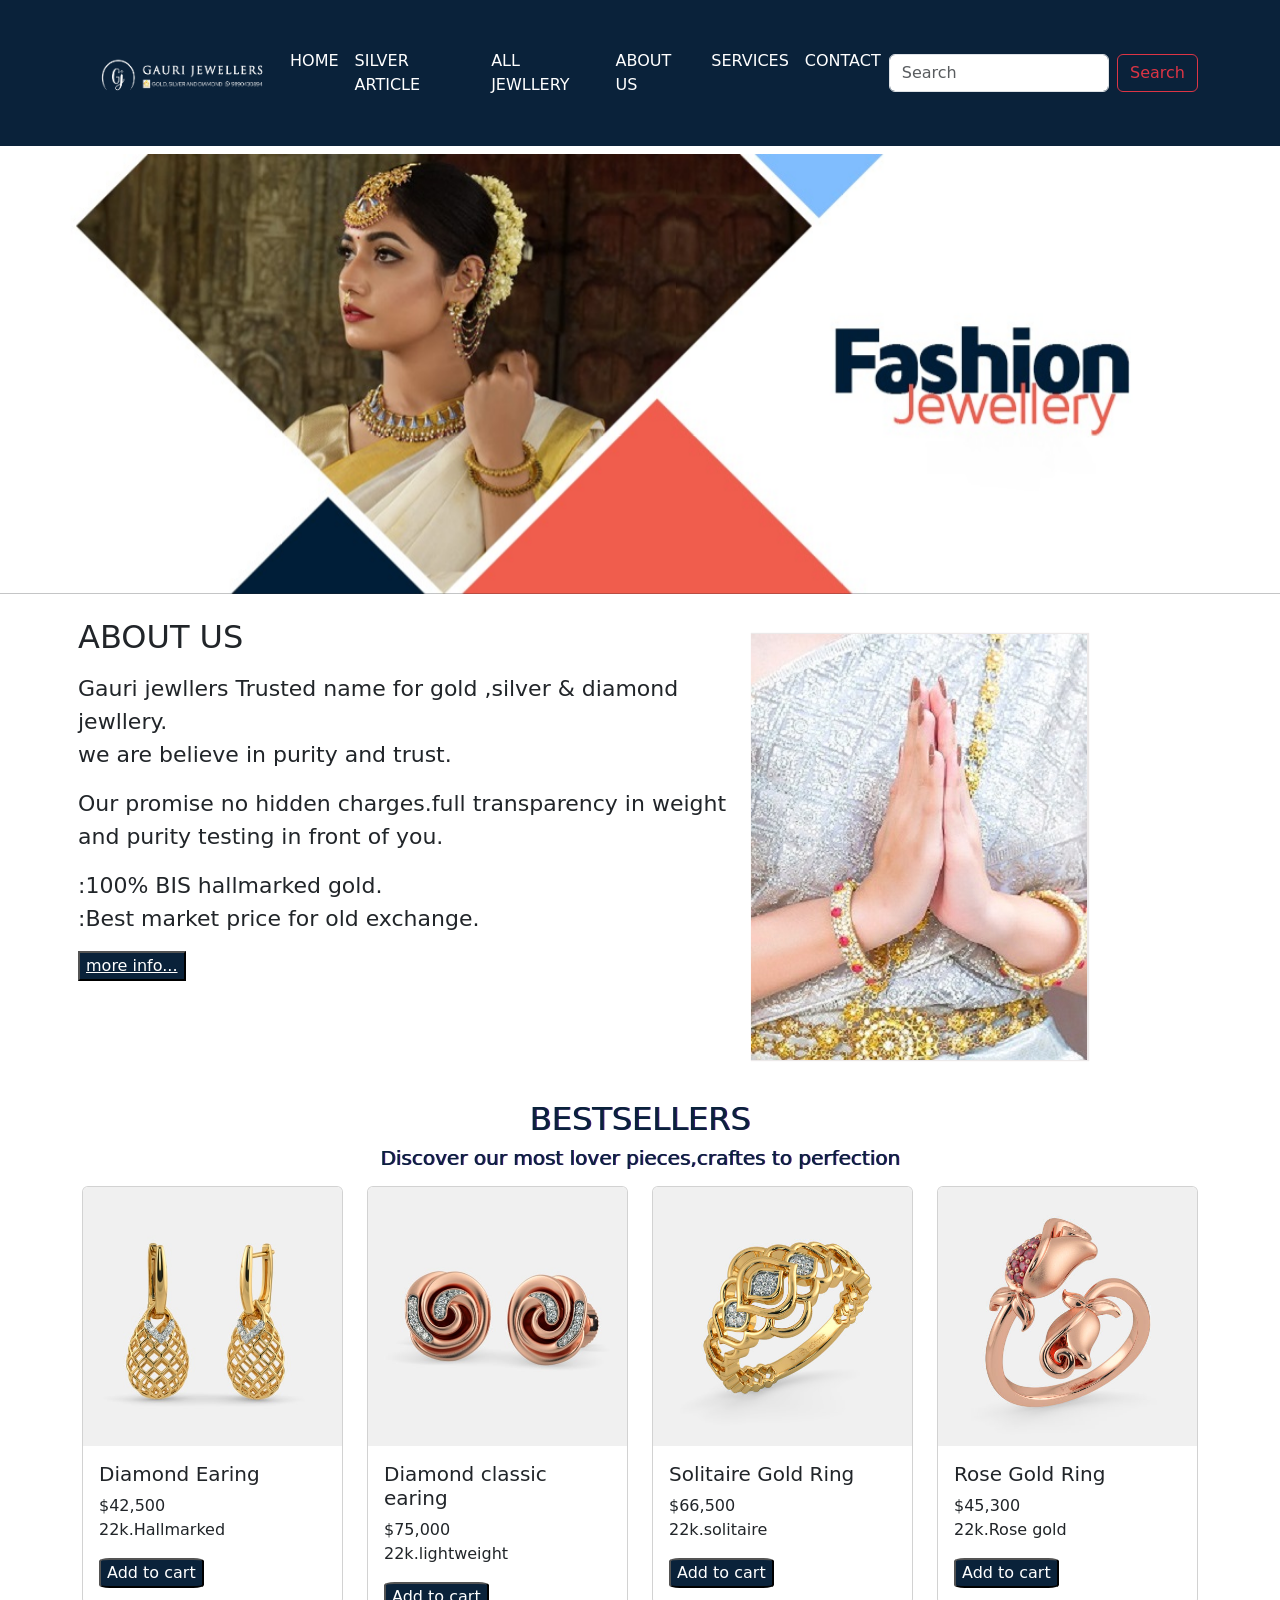
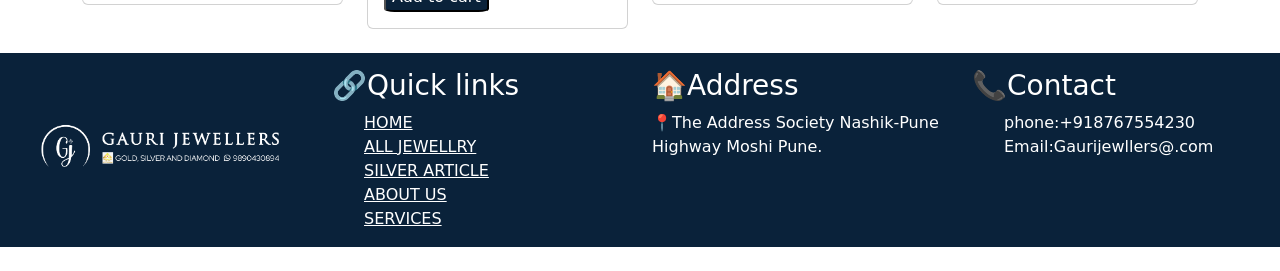
<file: index.html>
<!doctype html>
<html lang="en">
  <head>
    <meta charset="utf-8">
    <meta name="viewport" content="width=device-width, initial-scale=1">
    <title>Bootstrap demo</title>
    <link href="css/style.css" rel="stylesheet" type="text/css"/>
    <link href="https://cdn.jsdelivr.net/npm/bootstrap@5.3.8/dist/css/bootstrap.min.css" rel="stylesheet" integrity="sha384-sRIl4kxILFvY47J16cr9ZwB07vP4J8+LH7qKQnuqkuIAvNWLzeN8tE5YBujZqJLB" crossorigin="anonymous">
  </head>
  <body>
        <header class="p_sticky">
        <nav class="navbar navbar-expand-lg b_bg hover">
  <div class="container">
    
    <img src="images/logo white.png" alt="logo" width="200" height="130"/>
    <button class="navbar-toggler bg-white" type="button" data-bs-toggle="collapse" data-bs-target="#navbarSupportedContent" aria-controls="navbarSupportedContent" aria-expanded="false" aria-label="Toggle navigation">
      <span class="navbar-toggler-icon"></span>
    </button>
    <div class="collapse navbar-collapse" id="navbarSupportedContent">
      <ul class="navbar-nav me-auto mb-2 mb-lg-0">
        <li class="nav-item">
          <a class="nav-link active text-white" aria-current="page" href="index.html">HOME</a>
        </li>
      
        
        <li class="nav-item">
          <a class="nav-link text-white a" aria-current="page" href="silver.html">SILVER ARTICLE</a>
        </li>
        <li class="nav-item">
          <a class="nav-link text-white " aria-current="page" href="product.html">
            ALL JEWLLERY
          </a>
          
        </li>
         <li class="nav-item">
          <a class="nav-link text-white"  aria-current="page" href="about.html">ABOUT US</a>

         </li>
        <li class="nav-item">
          <a class="nav-link text-white" aria-current="page" href="services.html">SERVICES</a>
        </li>
         <li class="nav-item">
            <a class="nav-link text-white" aria-current="page" href="contact.html">CONTACT</a>
         </li>
      </ul>
      <form class="d-flex" role="search">
        <input class="form-control me-2" type="search" placeholder="Search" aria-label="Search"/>
        <button class="btn btn-outline-danger" type="submit">Search</button>
      </form>
    </div>
  </div>
</nav>
    </header>
     <main>
        <div id="carouselExampleFade" class="carousel slide mt-2 bg-dark" data-bs-ride="carousel" data-bs-interval="2000">
  <div class="carousel-inner">
    <div class="carousel-item active">
      <img src="images/banner1.jpg" class="d-block w-100" alt="ladki">
    </div>
    <div class="carousel-item">
      <img src="images/banner2.jpg" class="d-block w-100" alt="ring">
    </div>
    </div>
  </div>
  <button class="carousel-control-prev" type="button" data-bs-target="#carouselExampleFade" data-bs-slide="prev">
    <span class="carousel-control-prev-icon" aria-hidden="true"></span>
    <span class="visually-hidden">Previous</span>
  </button>
  <button class="carousel-control-next"type="button" data-bs-target="#carouselExampleFade" data-bs-slide="next">
    <span class="carousel-control-next-icon" aria-hidden="true"></span>
    <span class="visually-hidden">Next</span>
  </button>
</div>
         <section class="mt-3 mb-4  ">
           <div class="container ">
            <div class="row">
              <div class="col-md-7 p-2">
                <h2>ABOUT US</h2>
                <p class="mt-3 f_size ">Gauri jewllers Trusted name for gold ,silver & diamond jewllery. <br>we are believe in purity and trust. </p>
                
                <P class="f_size">Our promise no hidden charges.full transparency in weight<br> and purity testing in front of you.</P>
                 <p class="f_size">:100% BIS hallmarked gold.<br>:Best market price for old exchange.</p>
                <button type="button" class="b_bg"><a href="about.HTML" class="b_bg">more info...</a></button>
              </div>
              <div class="col-md-4 mt-2 p-3">
                <img src="images/about 1.jpg" class="img-fluid p_border "/>
              </div>

            </div>

           </div>
         </section>
          <section class="mb-4">
             <h2 class="a_align t_shodow">BESTSELLERS</h2>
             <h5 class="a_align t_shodow mb-3">Discover our most lover pieces,craftes to perfection</h5>
              <div class="container">
                <div class="row">
                  <div class="col-md-3 ">
                    <div class="card h_hover">
  <img src="images/earing1.jpg" class="card-img-top" alt="earing">
  <div class="card-body">
    <h5 class="card-title"> Diamond Earing </h5>
    <p class="card-text"> $42,500 <br> 22k.Hallmarked</p>
    <button type="btn" class="p_text">Add to cart</button>
  
              </div>
              </div>
                  </div>
                  <div class="col-md-3">
                    <div class="card h_hover">
  <img src="images/earing3.jpg" class="card-img-top" alt="earing">
  <div class="card-body">
    <h5 class="card-title">Diamond classic earing</h5>
    <p class="card-text">$75,000 <br> 22k.lightweight</p> 
    <button type="btn" class="p_text">Add to cart</button>
    
  </div> 
                </div>
              </div> 
              <div class="col-md-3">
                    <div class="card  h_hover">
  <img src="images/ring2.jpg" class="card-img-top" alt="earing">
  <div class="card-body">
    <h5 class="card-title">Solitaire Gold Ring</h5>
    <p class="card-text">$66,500<br> 22k.solitaire</p> 
    <button type="btn" class="p_text">Add to cart</button>
    
  </div>  
  </div>
  </div>
  <div class="col-md-3">
                    <div class="card  h_hover">
  <img src="images/ring3.jpg" class="card-img-top" alt="earing">
  <div class="card-body">
    <h5 class="card-title"> Rose Gold Ring</h5>
    <p class="card-text">$45,300<br>22k.Rose gold </p> 
    <button type="btn" class="p_text">Add to cart</button>
  </div>
        
    
  
          </section>
     </main>
      <footer>
      <div class="container-fluid b_bg mb-4">
        <div class="row">
          <div class="col-md-3">
            <img src="images/logo white.png" class="img-fluid">
          </div>
           <div class="col-md-3 text-white mt-3">
               <h3> &#x1F517;Quick links</h3>
               <ul>
              <li> <a href="index.html" class="text-white">HOME</a></li>
               
               <li> <a href="product.html" class="text-white">ALL JEWELLRY</a></li>
               <li><a href="silver.html" class="text-white">SILVER ARTICLE</a></li>
               <li><a href="about.html" class="text-white">ABOUT US</a></li>
               <li><a href="services.html" class="text-white">SERVICES</a></li>
                
                </ul>
           </div>
              <div class="col-md-3 mt-3">
                <h3 class="text-white"> &#127968;Address</h3>
                <p class="text-white mt-2">  &#128205;The Address Society Nashik-Pune <br> Highway Moshi Pune.</p>
              </div>
              <div class="col-md-3 mt-3">
                <h3 class="text-white">&#128222;Contact</h3>
                   <ul>
                    <li class="text-white">phone:+918767554230</li>
                     <li class="text-white">Email:Gaurijewllers@.com</li>
                   </ul>
                       
              
              </div>
        </div>
      </div>
     </footer>
     

    <script src="https://cdn.jsdelivr.net/npm/bootstrap@5.3.8/dist/js/bootstrap.bundle.min.js" integrity="sha384-FKyoEForCGlyvwx9Hj09JcYn3nv7wiPVlz7YYwJrWVcXK/BmnVDxM+D2scQbITxI" crossorigin="anonymous"></script>
  </body>
</html>
</file>
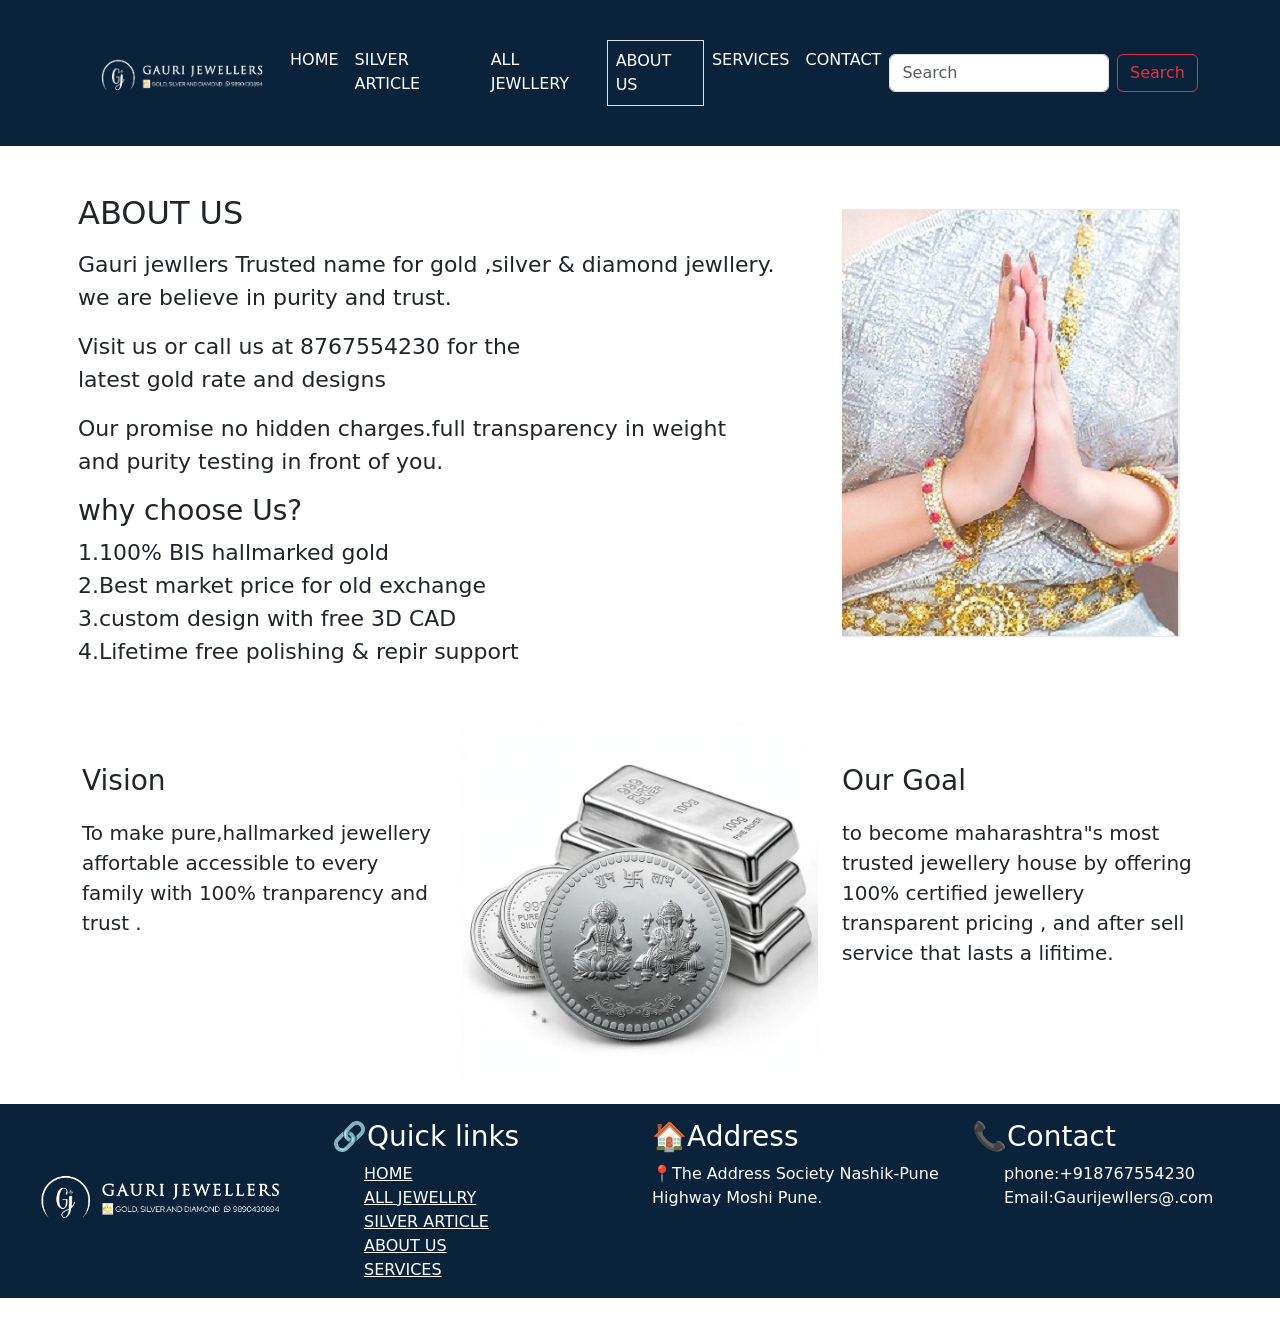
<file: about.HTML>
<!doctype html>
<html lang="en">
  <head>
    <meta charset="utf-8">
    <meta name="viewport" content="width=device-width, initial-scale=1">
    <title>Bootstrap demo</title>
    <link href="css/style.css" rel="stylesheet" type="text/css"/>
    <link href="https://cdn.jsdelivr.net/npm/bootstrap@5.3.8/dist/css/bootstrap.min.css" rel="stylesheet" integrity="sha384-sRIl4kxILFvY47J16cr9ZwB07vP4J8+LH7qKQnuqkuIAvNWLzeN8tE5YBujZqJLB" crossorigin="anonymous">
  </head>
  <body>
     <header class="p_sticky">
        <nav class="navbar navbar-expand-lg b_bg ">
  <div class="container">
    
    <img src="images/logo white.png" alt="logo" width="200" height="130"/>
    <button class="navbar-toggler bg-white" type="button" data-bs-toggle="collapse" data-bs-target="#navbarSupportedContent" aria-controls="navbarSupportedContent" aria-expanded="false" aria-label="Toggle navigation">
      <span class="navbar-toggler-icon"></span>
    </button>
    <div class="collapse navbar-collapse" id="navbarSupportedContent">
      <ul class="navbar-nav me-auto mb-2 mb-lg-0">
        <li class="nav-item">
          <a class="nav-link  text-white" aria-current="page" href="index.html">HOME</a>
        </li>
        
        
         
        
        <li>
          <a class="nav-link text-white" href="silver.html">SILVER ARTICLE</a>
        </li>
        <li class="nav-item">
          <a class="nav-link text-white" href="product.HTML"> ALL JEWLLERY</a>
        </li>
    
        <li>
          <a  class="nav-link text-white active border border-solid-white" href="about.html">ABOUT US</a>
        </li>
        <li class="nav-item">
          <a class="nav-link text-white" href="services.html">SERVICES</a>
        </li>
         <li class="nav-item">
            <a class="nav-link text-white" href="contact.html">CONTACT</a>
         </li>
      </ul>
      <form class="d-flex" role="search">
        <input class="form-control me-2" type="search" placeholder="Search" aria-label="Search"/>
        <button class="btn btn-outline-danger" type="dark">Search</button>
      </form>
    </div>
  </div>
</nav>
    </header>
    <main>
    <section class="mt-3 mb-4 ">
           <div class="container">
            <div class="row">
              <div class="col-md-8 mt-4 p-2">
                <h2>ABOUT US</h2>
                <p class="mt-3 f_size">Gauri jewllers Trusted name for gold ,silver & diamond jewllery. <br>we are believe in purity and trust. </p>
                <p class="f_size"> Visit us or call us at 8767554230 for the <br>latest gold rate and designs</p>
                
                <P class="f_size">Our promise no hidden charges.full transparency in weight<br> and purity testing in front of you.</P>
                <h3>why choose Us?</h3>
                <p class="f_size">1.100% BIS hallmarked gold<br>2.Best market price for old exchange <br> 
                3.custom design with free 3D CAD<br>4.Lifetime free polishing & repir support</p>
                
              </div>
              <div class="col-md-4 mt-5">
                <img src="images/about 1.jpg" class="img-fluid p_border"/>
              </div>
            </div>
           </div>
         </section>
          <section class="mb-3 mt-3">
          <div class="container">
            <div class="row">
           
            <div class="col-md-4 mt-5">
               <h3>Vision</h3>
               <p class="text m"> To make pure,hallmarked jewellery affortable accessible to every family with 100%
                  tranparency and trust .
                </p>
              </div>
              <div class="col-md-4 mt-2 mb-2">
              <img src="images/silver4.enc" class="img-fluid height-200px"/>
              </div>
              
              <div class="col-md-4 mt-5">
                <h3>Our Goal</h3>
                <p class="text">to become maharashtra"s most trusted jewellery house by offering 100% certified jewellery transparent pricing , and after sell service that lasts a lifitime.</p>

              </div>
            </div>
          </div>

         </section>
         <section class="mt-3 md-3">
         <div class="row">
          <div class="col-md-12"></div>
         </div>
         </section>
           
         </main>
      <footer>
      <div class="container-fluid mb-4 b_bg">
        <div class="row">
          <div class="col-md-3">
            <img src="images/logo white.png" class="img-fluid">
          </div>
           <div class="col-md-3 text-white mt-3">
               <h3> &#x1F517;Quick links</h3>
               <ul>
              <li> <a href="index.html" class="text-white">HOME</a></li>
               
               <li> <a href="product.html" class="text-white">ALL JEWELLRY</a></li>
               <li><a href="silver.html" class="text-white">SILVER ARTICLE</a></li>
               <li><a href="about.html" class="text-white">ABOUT US</a></li>
               <li><a href="services.html" class="text-white">SERVICES</a></li>
                
                </ul>
           </div>
              <div class="col-md-3 mt-3">
                <h3 class="text-white"> &#127968;Address</h3>
                <p class="text-white mt-2">  &#128205;The Address Society Nashik-Pune <br> Highway Moshi Pune.</p>
              </div>
              <div class="col-md-3 mt-3">
                <h3 class="text-white">&#128222;Contact</h3>
                   <ul>
                    <li class="text-white">phone:+918767554230</li>
                     <li class="text-white">Email:Gaurijewllers@.com</li>
                   </ul>
                       
              
              </div>
        </div>
      </div>
     </footer>
    <script src="https://cdn.jsdelivr.net/npm/bootstrap@5.3.8/dist/js/bootstrap.bundle.min.js" integrity="sha384-FKyoEForCGlyvwx9Hj09JcYn3nv7wiPVlz7YYwJrWVcXK/BmnVDxM+D2scQbITxI" crossorigin="anonymous"></script>
  </body>
</html>
</file>
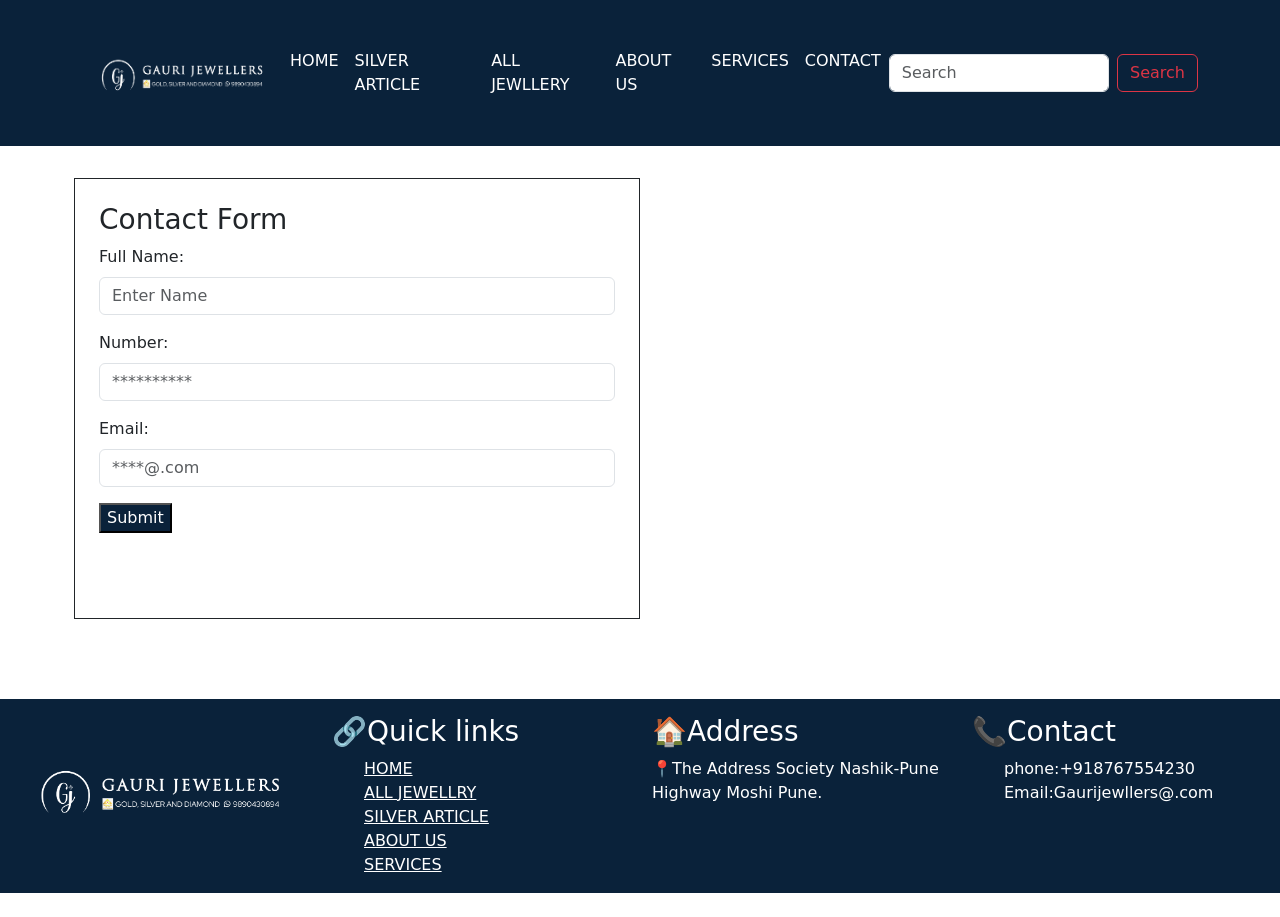
<file: contact.html>
<!doctype html>
<html lang="en">
  <head>
    <meta charset="utf-8">
    <meta name="viewport" content="width=device-width, initial-scale=1">
    <title>Bootstrap demo</title>
    <link href="css/style.css" rel="stylesheet" type="text/css"/>
    <link href="https://cdn.jsdelivr.net/npm/bootstrap@5.3.8/dist/css/bootstrap.min.css" rel="stylesheet" integrity="sha384-sRIl4kxILFvY47J16cr9ZwB07vP4J8+LH7qKQnuqkuIAvNWLzeN8tE5YBujZqJLB" crossorigin="anonymous">
  </head>
  <body>
        <header>
        <nav class="navbar navbar-expand-lg b_bg hover">
  <div class="container">
    
    <img src="images/logo white.png" alt="logo" width="200" height="130"/>
    <button class="navbar-toggler bg-white" type="button" data-bs-toggle="collapse" data-bs-target="#navbarSupportedContent" aria-controls="navbarSupportedContent" aria-expanded="false" aria-label="Toggle navigation">
      <span class="navbar-toggler-icon"></span>
    </button>
    <div class="collapse navbar-collapse" id="navbarSupportedContent">
      <ul class="navbar-nav me-auto mb-2 mb-lg-0">
        <li class="nav-item">
          <a class="nav-link active text-white" aria-current="page" href="index.html">HOME</a>
        </li>
        
        
        <li class="nav-item">
          <a class="nav-link text-white a" aria-current="page" href="silver.html">SILVER ARTICLE</a>
        </li>
        <li class="nav-item">
          <a class="nav-link text-white " aria-current="page" href="product.html">
            ALL JEWLLERY
          </a>
          
        </li>
         <li class="nav-item">
          <a class="nav-link text-white"  aria-current="page" href="about.html">ABOUT US</a>

         </li>
        <li class="nav-item">
          <a class="nav-link text-white" aria-current="page" href="services.html">SERVICES</a>
        </li>
         <li class="nav-item">
            <a class="nav-link text-white" aria-current="page" href="contact.html">CONTACT</a>
         </li>
      </ul>
      <form class="d-flex" role="search">
        <input class="form-control me-2" type="search" placeholder="Search" aria-label="Search"/>
        <button class="btn btn-outline-danger" type="submit">Search</button>
      </form>
    </div>
  </div>
</nav>
    </header>
  
     <section class="mt-3 mb-5">
         <div class="container p-3">
            <div class="row">
              
                <div class="col-md-6 border border-dark p-4 mb-3">
                    <form>
                        <h3>Contact Form</h3>
           <div class="mb-3 ">
  <label for="exampleFormControlInput1" class="form-label">Full Name:</label>
  <input type="text" class="form-control" id="exampleFormControlInput1" placeholder="Enter Name">
</div>
 <div class="mb-3">
  <label for="exampleFormControlInput1" class="form-label">Number:</label>
  <input type="number" class="form-control" id="exampleFormControlInput1" placeholder="**********">
</div>
                 <div class="mb-3">
  <label for="exampleFormControlInput1" class="form-label">Email:</label>
  <input type="text" class="form-control" id="exampleFormControlInput1" placeholder="****@.com">
</div>
            <button type="btn" class="b_bg">Submit</button>
        </form>
                </div>
                <div class="col-md-6">
                    <iframe src="https://www.google.com/maps/embed?pb=!1m18!1m12!1m3!1d60477.108964813924!2d73.80765597294202!3d18.6721025731422!2m3!1f0!2f0!3f0!3m2!1i1024!2i768!4f13.1!3m3!1m2!1s0x3bc2c800505bd8df%3A0xc5c371b50033df50!2sMoshi%2C%20Pimpri-Chinchwad%2C%20Maharashtra!5e0!3m2!1sen!2sin!4v1788767561340!5m2!1sen!2sin" width="100%" height="450" style="border:0;" allowfullscreen="" loading="lazy" referrerpolicy="strict-origin-when-cross-origin"></iframe>
                    
                </div>

            </div>
        </div>
     </section>
        <footer>
      <div class="container-fluid b_bg mb-4">
        <div class="row">
          <div class="col-md-3">
            <img src="images/logo white.png" class="img-fluid">
          </div>
           <div class="col-md-3 text-white mt-3">
               <h3> &#x1F517;Quick links</h3>
               <ul>
              <li> <a href="index.html" class="text-white">HOME</a></li>
               
               <li> <a href="product.html" class="text-white">ALL JEWELLRY</a></li>
               <li><a href="silver.html" class="text-white">SILVER ARTICLE</a></li>
               <li><a href="about.html" class="text-white">ABOUT US</a></li>
               <li><a href="services.html" class="text-white">SERVICES</a></li>
                
                </ul>
           </div>
              <div class="col-md-3 mt-3">
                <h3 class="text-white"> &#127968;Address</h3>
                <p class="text-white mt-2">  &#128205;The Address Society Nashik-Pune <br> Highway Moshi Pune.</p>
              </div>
              <div class="col-md-3 mt-3">
                <h3 class="text-white">&#128222;Contact</h3>
                   <ul>
                    <li class="text-white">phone:+918767554230</li>
                     <li class="text-white">Email:Gaurijewllers@.com</li>
                   </ul>
                       
              
              </div>
        </div>
      </div>
     </footer>
    
    <script src="https://cdn.jsdelivr.net/npm/bootstrap@5.3.8/dist/js/bootstrap.bundle.min.js" integrity="sha384-FKyoEForCGlyvwx9Hj09JcYn3nv7wiPVlz7YYwJrWVcXK/BmnVDxM+D2scQbITxI" crossorigin="anonymous"></script>
  </body>
</html>
</file>
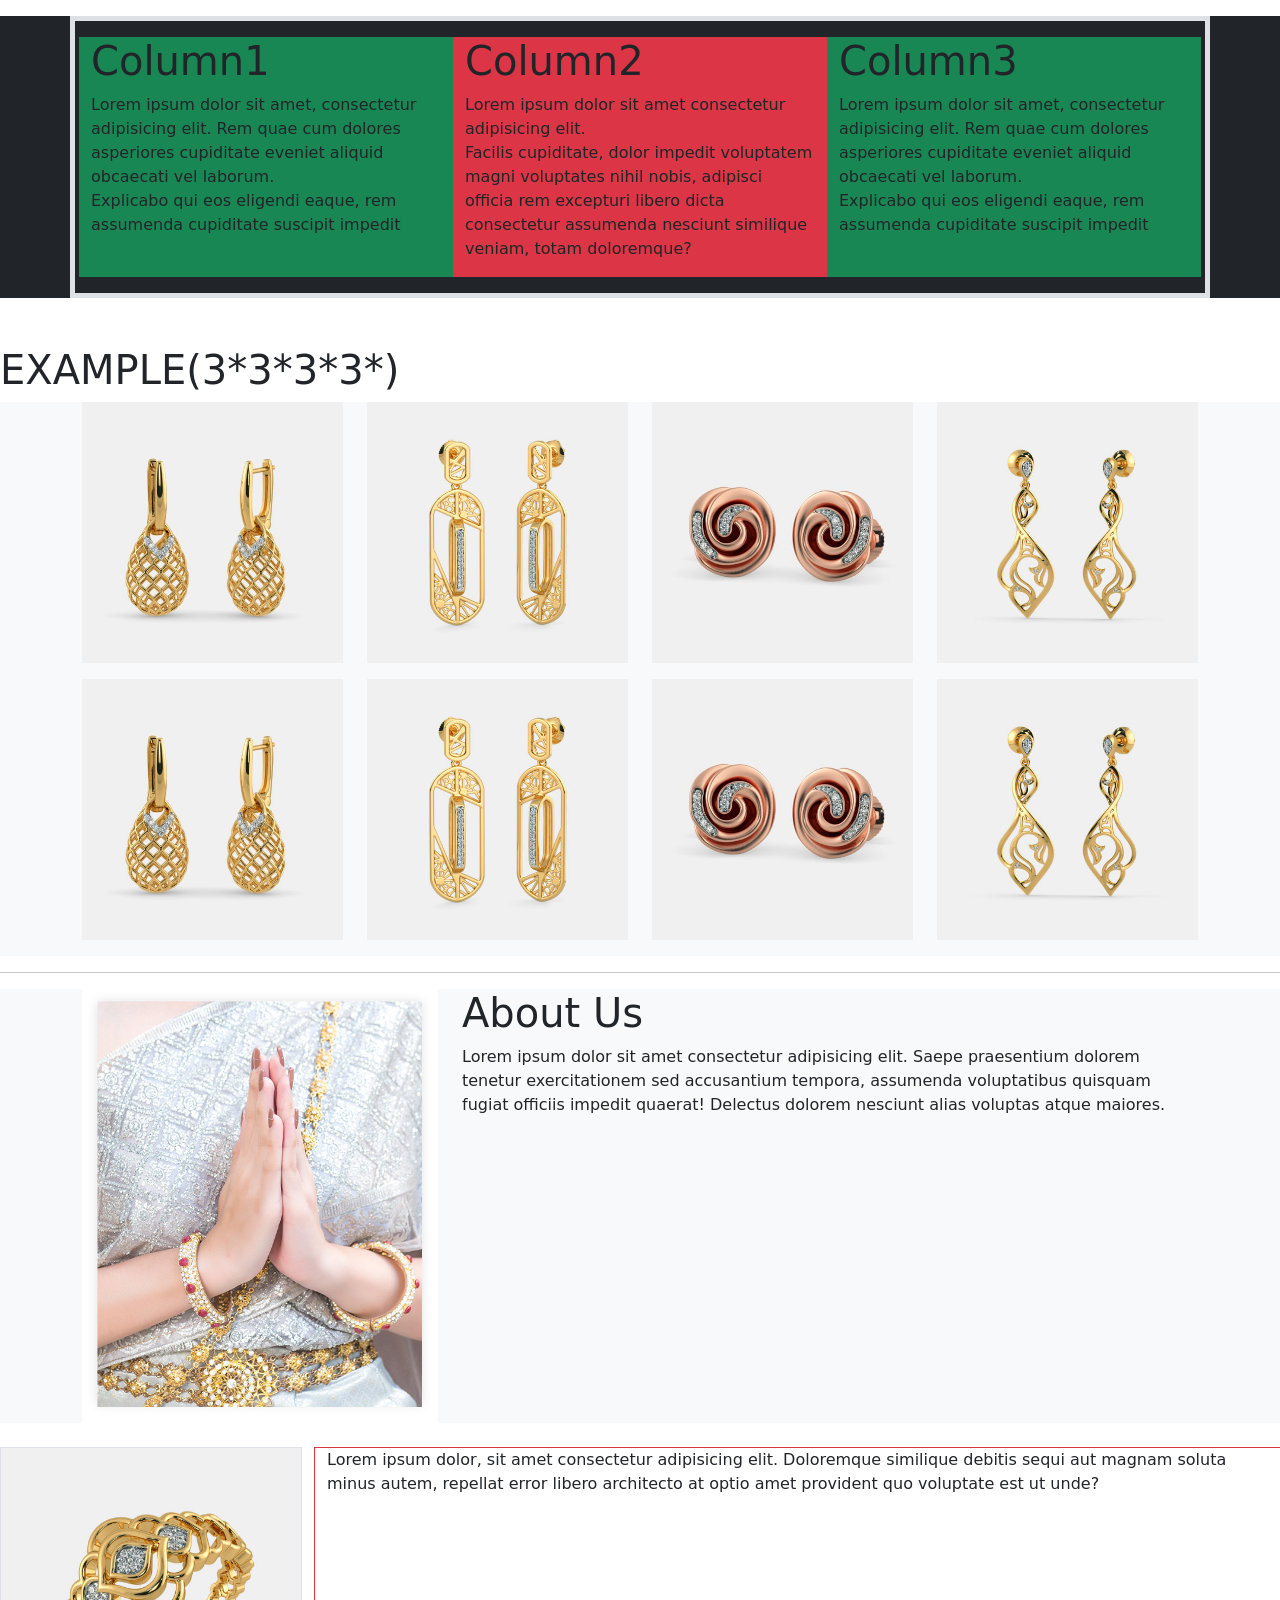
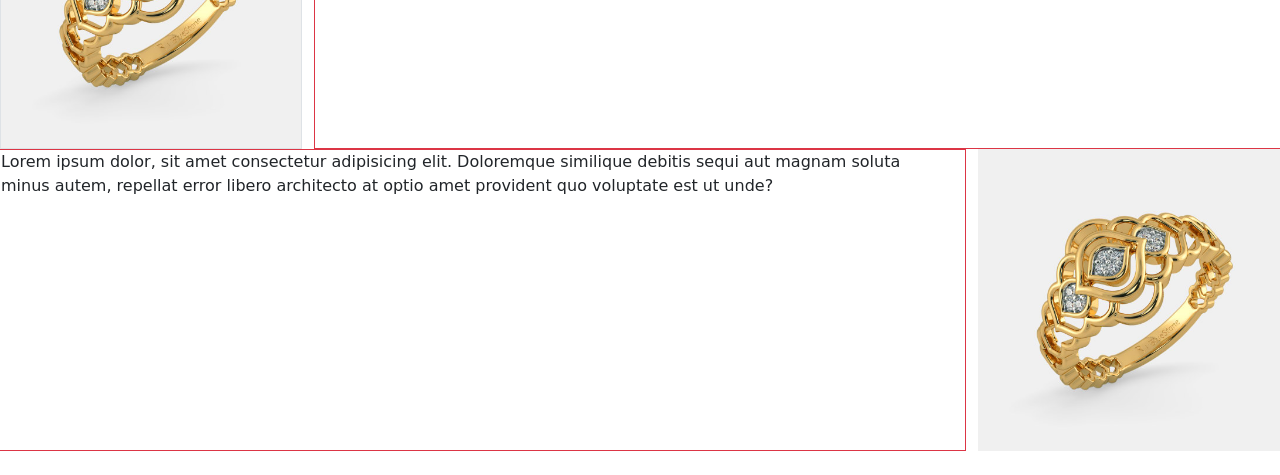
<file: grid-system.html>
<!DOCTYPE html>
<html lang="en">
  <head>
    <meta charset="utf-8">
    <meta name="viewport" content="width=device-width, initial-scale=1">
    <title>Bootstrap demo</title>
    <link href="https://cdn.jsdelivr.net/npm/bootstrap@5.3.8/dist/css/bootstrap.min.css" rel="stylesheet" integrity="sha384-sRIl4kxILFvY47J16cr9ZwB07vP4J8+LH7qKQnuqkuIAvNWLzeN8tE5YBujZqJLB" crossorigin="anonymous">
  </head>
  <body>
      <section class="bg-dark">
        <div class="container p-3 border border-5 mb-5 mt-3">
            <div class="row">
                <div class="col-md-4 bg-success">
                    <h1>Column1</h1>
                    <p>Lorem ipsum dolor sit amet, consectetur adipisicing elit. Rem quae cum dolores asperiores cupiditate eveniet aliquid obcaecati vel laborum. <br>
                        Explicabo qui eos eligendi eaque, rem assumenda cupiditate suscipit impedit</p>
                </div>
                <div class="col-md-4 bg-danger">
                    <h1>Column2</h1>
                    <p>Lorem ipsum dolor sit amet consectetur adipisicing elit. <br>
                        Facilis cupiditate, dolor impedit voluptatem magni voluptates nihil nobis, adipisci officia rem excepturi libero dicta consectetur assumenda nesciunt similique veniam, totam doloremque?</p>
                </div>
                <div class="col-md-4 bg-success">
                    <h1>Column3</h1>
                    <p>Lorem ipsum dolor sit amet, consectetur adipisicing elit. Rem quae cum dolores asperiores cupiditate eveniet aliquid obcaecati vel laborum. <br>
                        Explicabo qui eos eligendi eaque, rem assumenda cupiditate suscipit impedit</p>
                </div>
            </div>
        </div>
      </section>
                      <!-- example 1end -->
                       
                       <h1>EXAMPLE(3*3*3*3*)</h1>
       <section class="bg-light">
         <div class="container">
            <div class="row">
                <div class="col-md-3">
                    <img src="images/earing1.jpg" class="img-fluid"/>
                </div>
                <div class="col-md-3 mb-3">
                    <img src="images/earing2.jpg" class="img-fluid"/>
                </div>
                <div class="col-md-3 mb-3">
                    <img src="images/earing3.jpg" class="img-fluid"/>
                </div>
                <div class="col-md-3 mb-3">
                    <img src="images/earing4.jpg" class="img-fluid"/>
                </div>

                <div class="col-md-3 mb-3">
                    <img src="images/earing1.jpg" class="img-fluid"/>
                </div>
                <div class="col-md-3 mb-3">
                    <img src="images/earing2.jpg" class="img-fluid"/>
                </div>
                <div class="col-md-3 mb-3">
                    <img src="images/earing3.jpg" class="img-fluid"/>
                </div>
                <div class="col-md-3 mb-3">
                    <img src="images/earing4.jpg" class="img-fluid"/>
                </div>
                

            </div>

         </div>
       </section>  
       <hr>             
            <!-- example 2 end  -->
             <section class="bg-light">
                <div class="container">
                <div class="row">
                    <div class="col-md-4">
                        <img src="images/about pic.jpg" class="img-fluid"/>
                    </div>
                    <div class="col-md-8 text-dark">
                        <h1>About Us</h1>
                        <p>Lorem ipsum dolor sit amet consectetur adipisicing elit.
                             Saepe praesentium dolorem tenetur exercitationem sed accusantium tempora, assumenda voluptatibus quisquam fugiat officiis impedit quaerat! Delectus dolorem nesciunt alias voluptas atque maiores.</p>
                    </div>
                </div>

                </div>

             </section>
             <!-- example 3 end -->
              <section>
                  <divc class="container">
                  <div class="row">
                    <div class="col-md-3">
                        <img src="images/ring2.jpg"class="img-fluid border border-"/>
                    </div>
                    <div class="col-md-9 border border border-danger 2px">
                        <p>Lorem ipsum dolor,
                             sit amet consectetur adipisicing elit. Doloremque similique debitis sequi aut magnam soluta minus autem, repellat error libero architecto at optio amet provident quo voluptate est ut unde?</p>
                    </div>
                    <div class="col-md-9 border border border-danger 2px">
                        <p>Lorem ipsum dolor,
                             sit amet consectetur adipisicing elit. Doloremque similique debitis sequi aut magnam soluta minus autem, repellat error libero architecto at optio amet provident quo voluptate est ut unde?</p>
                             </div>
                    <div class="col-md-3">
                        <img src="images/ring2.jpg" class="img-fluid "/>

                    </div>           
                  </div>
                  </div>
              </section>
                        
    <script src="https://cdn.jsdelivr.net/npm/bootstrap@5.3.8/dist/js/bootstrap.bundle.min.js" integrity="sha384-FKyoEForCGlyvwx9Hj09JcYn3nv7wiPVlz7YYwJrWVcXK/BmnVDxM+D2scQbITxI" crossorigin="anonymous"></script>
  </body>
</html>
</file>
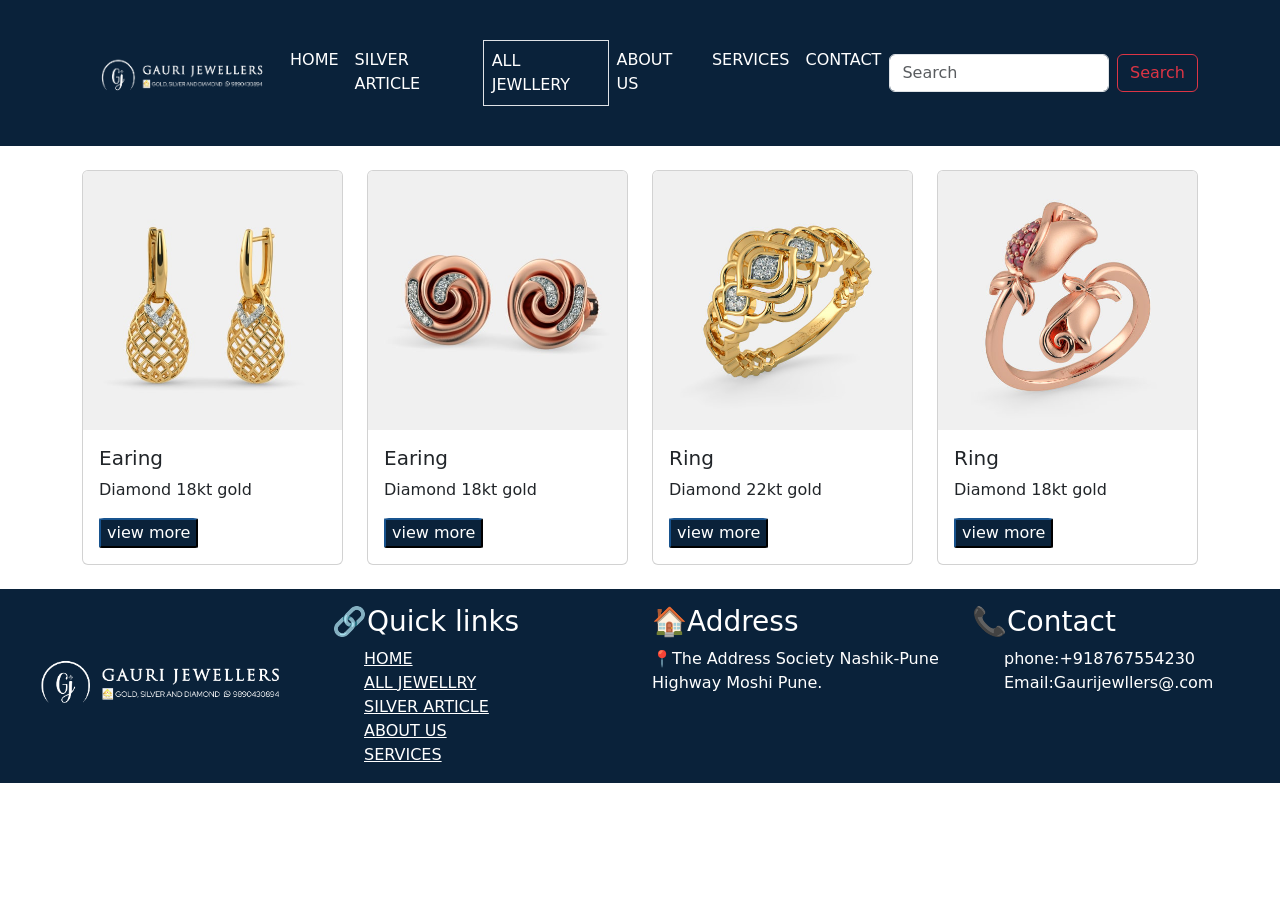
<file: product.html>
<!doctype html>
<html lang="en">
  <head>
    <meta charset="utf-8">
    <meta name="viewport" content="width=device-width, initial-scale=1">
    <title>Bootstrap demo</title>
    <link href="css/style.css" rel="stylesheet" type="text/css"/>
    <link href="https://cdn.jsdelivr.net/npm/bootstrap@5.3.8/dist/css/bootstrap.min.css" rel="stylesheet" integrity="sha384-sRIl4kxILFvY47J16cr9ZwB07vP4J8+LH7qKQnuqkuIAvNWLzeN8tE5YBujZqJLB" crossorigin="anonymous">
  </head>
  <body>
       <header class="p_sticky">
        <nav class="navbar navbar-expand-lg b_bg">
  <div class="container">
    
    <img src="images/logo white.png" alt="logo" width="200" height="130"/>
    <button class="navbar-toggler bg-white" type="button" data-bs-toggle="collapse" data-bs-target="#navbarSupportedContent" aria-controls="navbarSupportedContent" aria-expanded="false" aria-label="Toggle navigation">
      <span class="navbar-toggler-icon"></span>
    </button>
    <div class="collapse navbar-collapse" id="navbarSupportedContent">
      <ul class="navbar-nav me-auto mb-2 mb-lg-0">
        <li class="nav-item">
          <a class="nav-link  text-white" aria-current="page" href="index.html">HOME</a>
        </li>
        <li>
          <a class="nav-link text-white" href="silver.html">SILVER ARTICLE</a>
        </li>
        <li class="nav-item d">
          <a class="nav-link text-white active border border-solid-white" href="product.HTML" >
           ALL JEWLLERY
          </a>
        </li>
    
        <li>
          <a  class="nav-link text-white" href="about.html">ABOUT US</a>
        </li>
        <li class="nav-item">
          <a class="nav-link text-white" href="services.html">SERVICES</a>
        </li>
         <li>
            <a class="nav-link text-white" href="contact.html">CONTACT</a>
         </li>
      </ul>
      <form class="d-flex" role="search">
        <input class="form-control me-2" type="search" placeholder="Search" aria-label="Search"/>
        <button class="btn btn-outline-danger" type="dark">Search</button>
      </form>
    </div>
  </div>
</nav>
    </header>
    <main>
           <section class="mb-4 mt-4">
              <div class="container">
                <div class="row">
                  <div class="col-md-3 ">
                    <div class="card h_hover">
  <img src="images/earing1.jpg" class="card-img-top" alt="earing">
  <div class="card-body">
    <h5 class="card-title">Earing</h5>
    <p class="card-text">Diamond 18kt gold</p> 
    <button type="button" class="b_btn" data-bs-toggle="modal" data-bs-target="#earing1">
  view more
</button>
    
  </div>
          
</div>
                  </div>
                  <div class="col-md-3">
                    <div class="card h_hover">
  <img src="images/earing3.jpg" class="card-img-top" alt="earing">
  <div class="card-body">
    <h5 class="card-title">Earing</h5>
    <p class="card-text">Diamond 18kt gold</p> 
    <button type="button" class="b_btn" data-bs-toggle="modal" data-bs-target="#earing3">
  view more
</button>
    
  </div> 
                </div>
              </div> 
              <div class="col-md-3">
                    <div class="card  h_hover">
  <img src="images/ring2.jpg" class="card-img-top" alt="earing">
  <div class="card-body">
    <h5 class="card-title">Ring</h5>
    <p class="card-text">Diamond 22kt gold</p> 
    <button type="button" class="b_btn" data-bs-toggle="modal" data-bs-target="#ring2">
  view more</button>
</button>
    
  </div>  
  </div>
  </div>
  <div class="col-md-3">
                    <div class="card  h_hover">
  <img src="images/ring3.jpg" class="card-img-top" alt="earing">
  <div class="card-body">
    <h5 class="card-title">Ring</h5>
    <p class="card-text">Diamond 18kt gold</p> 
    <button type="button" class="b_btn" data-bs-toggle="modal" data-bs-target="#ring3">
  view more</button>
    
  </div>
          </section>
          <div class="modal fade" id="earing1" tabindex="-1" aria-labelledby="exampleModalLabel" aria-hidden="true">
  <div class="modal-dialog">
    <div class="modal-content">
      <div class="modal-header">
        <h1 class="modal-title fs-5" id="earing1">DIAMOND EARING</h1>
        <button type="button" class="btn-close" data-bs-dismiss="modal" aria-label="Close"></button>
      </div>
      <div class="modal-body">
        <div class="container">
          <div class="row">
            <div class="col-md-4">
              <img src="images/earing1.jpg" class="img-fluid">
            </div>
            <div class="col-md-8">
               <p>Rose gold lattice drop earing </p>
           <h5>5,000</h5>
              <button type="btn" class="p_text">Add to cart</button>
              
            </div>
          </div>
        </div>
    
      </div>
       
     
        <div class="modal-footer">
        <button type="button" class="btn btn-secondary" data-bs-dismiss="modal">Close</button>
        
        
        
      </div>
    </div>
  </div>
</div>
   <div class="modal fade" id="earing1" tabindex="-1" aria-labelledby="exampleModalLabel" aria-hidden="true">
  <div class="modal-dialog">
    <div class="modal-content">
      <div class="modal-header">
        <h1 class="modal-title fs-5" id="earing1">DIAMOND EARING</h1>
        <button type="button" class="btn-close" data-bs-dismiss="modal" aria-label="Close"></button>
      </div>
      <div class="modal-body">
        <div class="container">
          <div class="row">
            <div class="col-md-4">
              <img src="images/earing1.jpg" class="img-fluid">
            </div>
            <div class="col-md-8">
          
              
            </div>
          </div>
        </div>
    
      </div>
      <div class="modal-footer">
        <button type="button" class="btn btn-secondary" data-bs-dismiss="modal">Close</button>
   
        
      </div>
    </div>
  </div>
</div>
        <div class="modal fade" id="ring2" tabindex="-1" aria-labelledby="exampleModalLabel" aria-hidden="true">
  <div class="modal-dialog">
    <div class="modal-content">
      <div class="modal-header">
        <h1 class="modal-title fs-5" id="ring2">DIAMOND EARING</h1>
        <button type="button" class="btn-close" data-bs-dismiss="modal" aria-label="Close"></button>
      </div>
      <div class="modal-body">
        <div class="container">
          <div class="row">
            <div class="col-md-4">
              <img src="images/ring2.jpg" class="img-fluid">
            </div>
            <div class="col-md-8">
               <p>Rose gold lattice drop earing </p>
               <h5>$7,000</h5>
              <button type="btn" class="p_text">Add to cart</button>
            </div>
          </div>
        </div>
    
      </div>
      <div class="modal-footer">
        <button type="button" class="btn btn-secondary" data-bs-dismiss="modal">Close</button>
        
        
      </div>
    </div>
  </div>
</div>
 <div class="modal fade" id="earing3" tabindex="-1" aria-labelledby="exampleModalLabel" aria-hidden="true">
  <div class="modal-dialog">
    <div class="modal-content">
      <div class="modal-header">
        <h1 class="modal-title fs-5" id="earing3">DIAMOND EARING</h1>
        <button type="button" class="btn-close" data-bs-dismiss="modal" aria-label="Close"></button>
      </div>
      <div class="modal-body">
        <div class="container">
          <div class="row">
            <div class="col-md-4">
              <img src="images/earing3.jpg" class="img-fluid">
            </div>
            <div class="col-md-8">
               <p>Rose gold lattice drop earing </p>
               <h5>3,000</h5>
              <button type="btn" class="p_text">Add to cart</button>
            </div>
          </div>
        </div>
    
      </div>
      <div class="modal-footer">
        <button type="button" class="btn btn-secondary" data-bs-dismiss="modal">Close</button>
       
        
      </div>
    </div>
  </div>
</div>
<div class="modal fade" id="ring3" tabindex="-1" aria-labelledby="exampleModalLabel" aria-hidden="true">
  <div class="modal-dialog">
    <div class="modal-content">
      <div class="modal-header">
        <h1 class="modal-title fs-5" id="ring3">DIAMOND EARING</h1>
        <button type="button" class="btn-close" data-bs-dismiss="modal" aria-label="Close"></button>
      </div>
      <div class="modal-body">
        <div class="container">
          <div class="row">
            <div class="col-md-4">
              <img src="images/ring3.jpg" class="img-fluid">
            </div>
            <div class="col-md-8">
               <p>Rose gold lattice drop earing</p> 
                <h5>$5,000</h5>
              <button type="btn" class="p_text">Add to cart</button>
            </div>
          </div>
        </div>
    
      </div>
      <div class="modal-footer">
        <button type="button" class="btn btn-secondary" data-bs-dismiss="modal">Close</button>
        
        
      </div>
    </div>
  </div>
</div>
        
  
          
        </main> 
          <footer>
      <div class="container-fluid b_bg mb-4">
        <div class="row">
          <div class="col-md-3">
            <img src="images/logo white.png" class="img-fluid">
          </div>
           <div class="col-md-3 text-white mt-3">
               <h3> &#x1F517;Quick links</h3>
               <ul>
              <li> <a href="index.html" class="text-white">HOME</a></li>
               
               <li> <a href="product.html" class="text-white">ALL JEWELLRY</a></li>
               <li><a href="silver.html" class="text-white">SILVER ARTICLE</a></li>
               <li><a href="about.html" class="text-white">ABOUT US</a></li>
               <li><a href="services.html" class="text-white">SERVICES</a></li>
                
                </ul>
           </div>
              <div class="col-md-3 mt-3">
                <h3 class="text-white"> &#127968;Address</h3>
                <p class="text-white mt-2">  &#128205;The Address Society Nashik-Pune <br> Highway Moshi Pune.</p>
              </div>
              <div class="col-md-3 mt-3">
                <h3 class="text-white">&#128222;Contact</h3>
                   <ul>
                    <li class="text-white">phone:+918767554230</li>
                     <li class="text-white">Email:Gaurijewllers@.com</li>
                   </ul>
                       
              
              </div>
        </div>
      </div>
     </footer>
    
    <script src="https://cdn.jsdelivr.net/npm/bootstrap@5.3.8/dist/js/bootstrap.bundle.min.js" integrity="sha384-FKyoEForCGlyvwx9Hj09JcYn3nv7wiPVlz7YYwJrWVcXK/BmnVDxM+D2scQbITxI" crossorigin="anonymous"></script>
  </body>
</html>
</file>
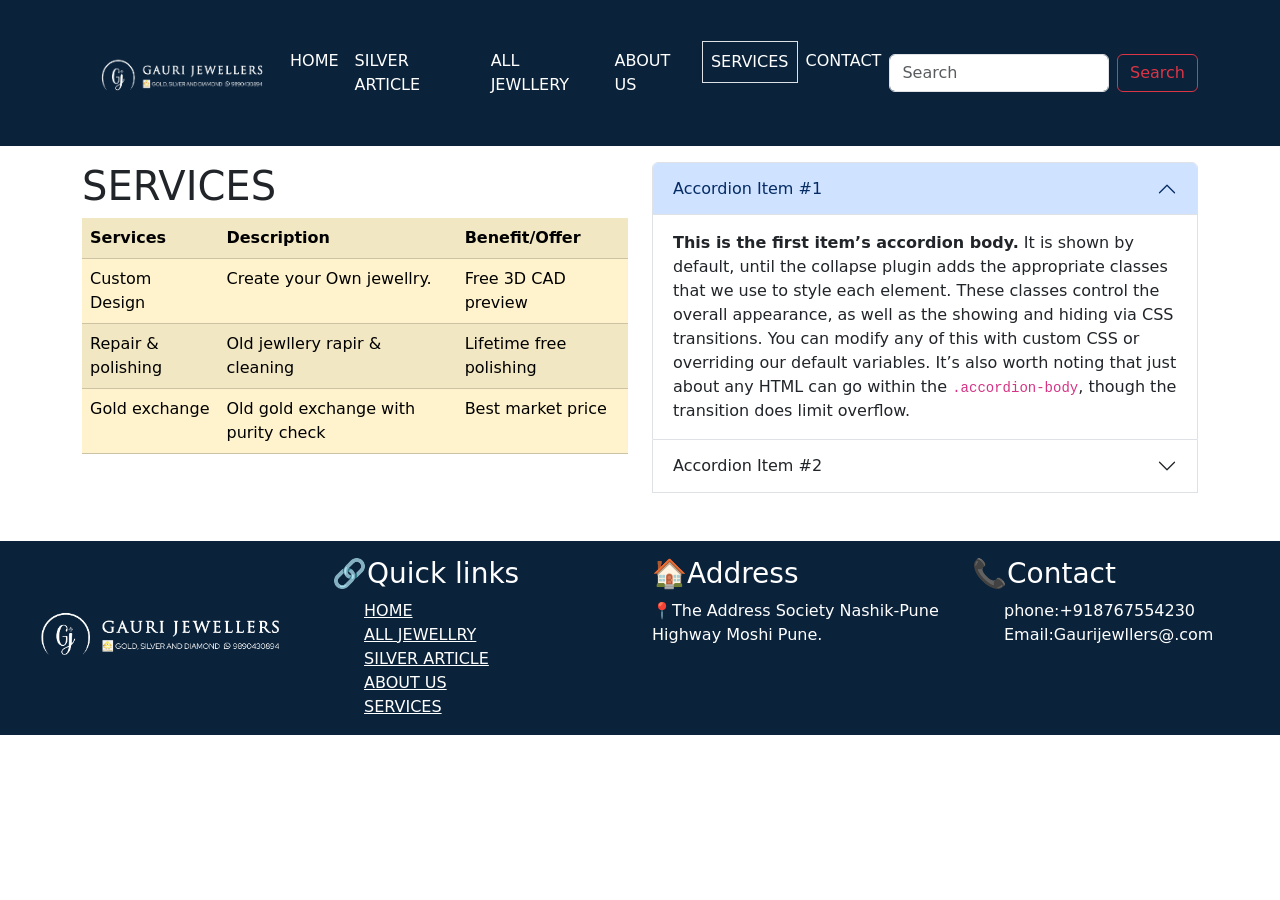
<file: services.html>
<!doctype html>
<html lang="en">
  <head>
    <meta charset="utf-8">
    <meta name="viewport" content="width=device-width, initial-scale=1">
    <title>Bootstrap demo</title>
    <link href="css/style.css" rel="stylesheet" type="text/css"/>
    <link href="https://cdn.jsdelivr.net/npm/bootstrap@5.3.8/dist/css/bootstrap.min.css" rel="stylesheet" integrity="sha384-sRIl4kxILFvY47J16cr9ZwB07vP4J8+LH7qKQnuqkuIAvNWLzeN8tE5YBujZqJLB" crossorigin="anonymous">
  </head>
  <body>
     <header class="p_sticky">
        <nav class="navbar navbar-expand-lg b_bg">
  <div class="container">
    
    <img src="images/logo white.png" alt="logo" width="200" height="130"/>
    <button class="navbar-toggler bg-white" type="button" data-bs-toggle="collapse" data-bs-target="#navbarSupportedContent" aria-controls="navbarSupportedContent" aria-expanded="false" aria-label="Toggle navigation">
      <span class="navbar-toggler-icon"></span>
    </button>
    <div class="collapse navbar-collapse" id="navbarSupportedContent">
      <ul class="navbar-nav me-auto mb-2 mb-lg-0">
        <li class="nav-item">
          <a class="nav-link  text-white" aria-current="page" href="index.html">HOME</a>
        </li>
        
        
        <li>
          <a class="nav-link text-white" href="silver.html">SILVER ARTICLE</a>
        </li>
        <li class="nav-item">
          <a class="nav-link text-white 
          " href="product.HTML">
            ALL JEWLLERY
          </a>
          
          
        </li>
    
        <li>
          <a  class="nav-link text-white" href="about.html">ABOUT US</a>
        </li>
        <li class="nav-item">
          <a class="nav-link text-white active border border-solid-white" href="services.html">SERVICES</a>
        </li>
         <li>
            <a class="nav-link text-white" href="contact.html">CONTACT</a>
         </li>
      </ul>
      <form class="d-flex" role="search">
        <input class="form-control me-2" type="search" placeholder="Search" aria-label="Search"/>
        <button class="btn btn-outline-danger" type="submit">Search</button>
      </form>
    </div>
  </div>
</nav>
    </header>
    <section class="mt-3 mb-5">
        <div class="container">
            <div class="row">
                <div class="col-md-6 ">
                    <h1 class=" t_color">SERVICES</h1>
                    <div class="table-responsive">
                    <table
                    class="table   p-5 table-warning table-hover table-striped table-border">
                        <tr>
                            <th>Services</th>
                            <th>Description</th>
                            <th>Benefit/Offer</th>
                        </tr>
                        <tr>
                            <td>Custom Design</td>
                            <td>Create your 
                                Own jewellry.
                            </td>
                            <td>Free 3D CAD preview</td>
                        </tr>
                          <tr>
                            <td>Repair & polishing</td>
                            <td>Old jewllery rapir & cleaning</td>
                            <td>Lifetime free polishing</td>
                          </tr>
                          <tr>
                            <td>Gold exchange</td>
                            <td>Old gold exchange with purity check</td>
                            <td>Best market price</td>

                          </tr>
                    </table>
                    </div>
                

            </div>

        
         <div class="col-md-6">
            <div class="accordion" id="accordionExample">
  <div class="accordion-item">
    <h2 class="accordion-header">
      <button class="accordion-button" type="button" data-bs-toggle="collapse" data-bs-target="#collapseOne" aria-expanded="true" aria-controls="collapseOne">
        Accordion Item #1
      </button>
    </h2>
    <div id="collapseOne" class="accordion-collapse collapse show" data-bs-parent="#accordionExample">
      <div class="accordion-body">
        <strong>This is the first item’s accordion body.</strong> It is shown by default, until the collapse plugin adds the appropriate classes that we use to style each element. These classes control the overall appearance, as well as the showing and hiding via CSS transitions. You can modify any of this with custom CSS or overriding our default variables. It’s also worth noting that just about any HTML can go within the <code>.accordion-body</code>, though the transition does limit overflow.
      </div> 
    </div>
  </div>
  <div class="accordion-item">
    <h2 class="accordion-header">
      <button class="accordion-button collapsed" type="button" data-bs-toggle="collapse" data-bs-target="#collapseTwo" aria-expanded="false" aria-controls="collapseTwo">
        Accordion Item #2
      </button>
    </h2>
    <div id="collapseTwo" class="accordion-collapse collapse" data-bs-parent="#accordionExample">
      <div class="accordion-body">
        <strong>This is the second item’s accordion body.</strong> It is hidden by default, until the collapse plugin adds the appropriate classes that we use to style each element. These classes control the overall appearance, as well as the showing and hiding via CSS transitions. You can modify any of this with custom CSS or overriding our default variables. It’s also worth noting that just about any HTML can go within the <code>.accordion-body</code>, though the transition does limit overflow.
      </div>
    </div>
  </div>

    <div id="collapseThree" class="accordion-collapse collapse" data-bs-parent="#accordionExample">
      <div class="accordion-body">
        <strong>This is the third item’s accordion body.</strong> It is hidden by default, until the collapse plugin adds the appropriate classes that we use to style each element. These classes control the overall appearance, as well as the showing and hiding via CSS transitions. You can modify any of this with custom CSS or overriding our default variables. It’s also worth noting that just about any HTML can go within the <code>.accordion-body</code>, though the transition does limit overflow.
    </div>
    </div>
        
   </div>
</div>
         </div>
    </section>
 
    
      <footer>
      <div class="container-fluid b_bg mb-4">
        <div class="row">
          <div class="col-md-3">
            <img src="images/logo white.png" class="img-fluid">
          </div>
           <div class="col-md-3 text-white mt-3">
               <h3> &#x1F517;Quick links</h3>
               <ul>
              <li> <a href="index.html" class="text-white">HOME</a></li>
               
               <li> <a href="product.html" class="text-white">ALL JEWELLRY</a></li>
               <li><a href="silver.html" class="text-white">SILVER ARTICLE</a></li>
               <li><a href="about.html" class="text-white">ABOUT US</a></li>
               <li><a href="services.html" class="text-white">SERVICES</a></li>
                
                </ul>
           </div>
              <div class="col-md-3 mt-3">
                <h3 class="text-white"> &#127968;Address</h3>
                <p class="text-white mt-2">  &#128205;The Address Society Nashik-Pune <br> Highway Moshi Pune.</p>
              </div>
              <div class="col-md-3 mt-3">
                <h3 class="text-white">&#128222;Contact</h3>
                   <ul>
                    <li class="text-white">phone:+918767554230</li>
                     <li class="text-white">Email:Gaurijewllers@.com</li>
                   </ul>
                       
              
              </div>
        </div>
      </div>
     </footer>
      <script src="https://cdn.jsdelivr.net/npm/bootstrap@5.3.8/dist/js/bootstrap.bundle.min.js" integrity="sha384-FKyoEForCGlyvwx9Hj09JcYn3nv7wiPVlz7YYwJrWVcXK/BmnVDxM+D2scQbITxI" crossorigin="anonymous"></script>
  </body>
</html>
</file>
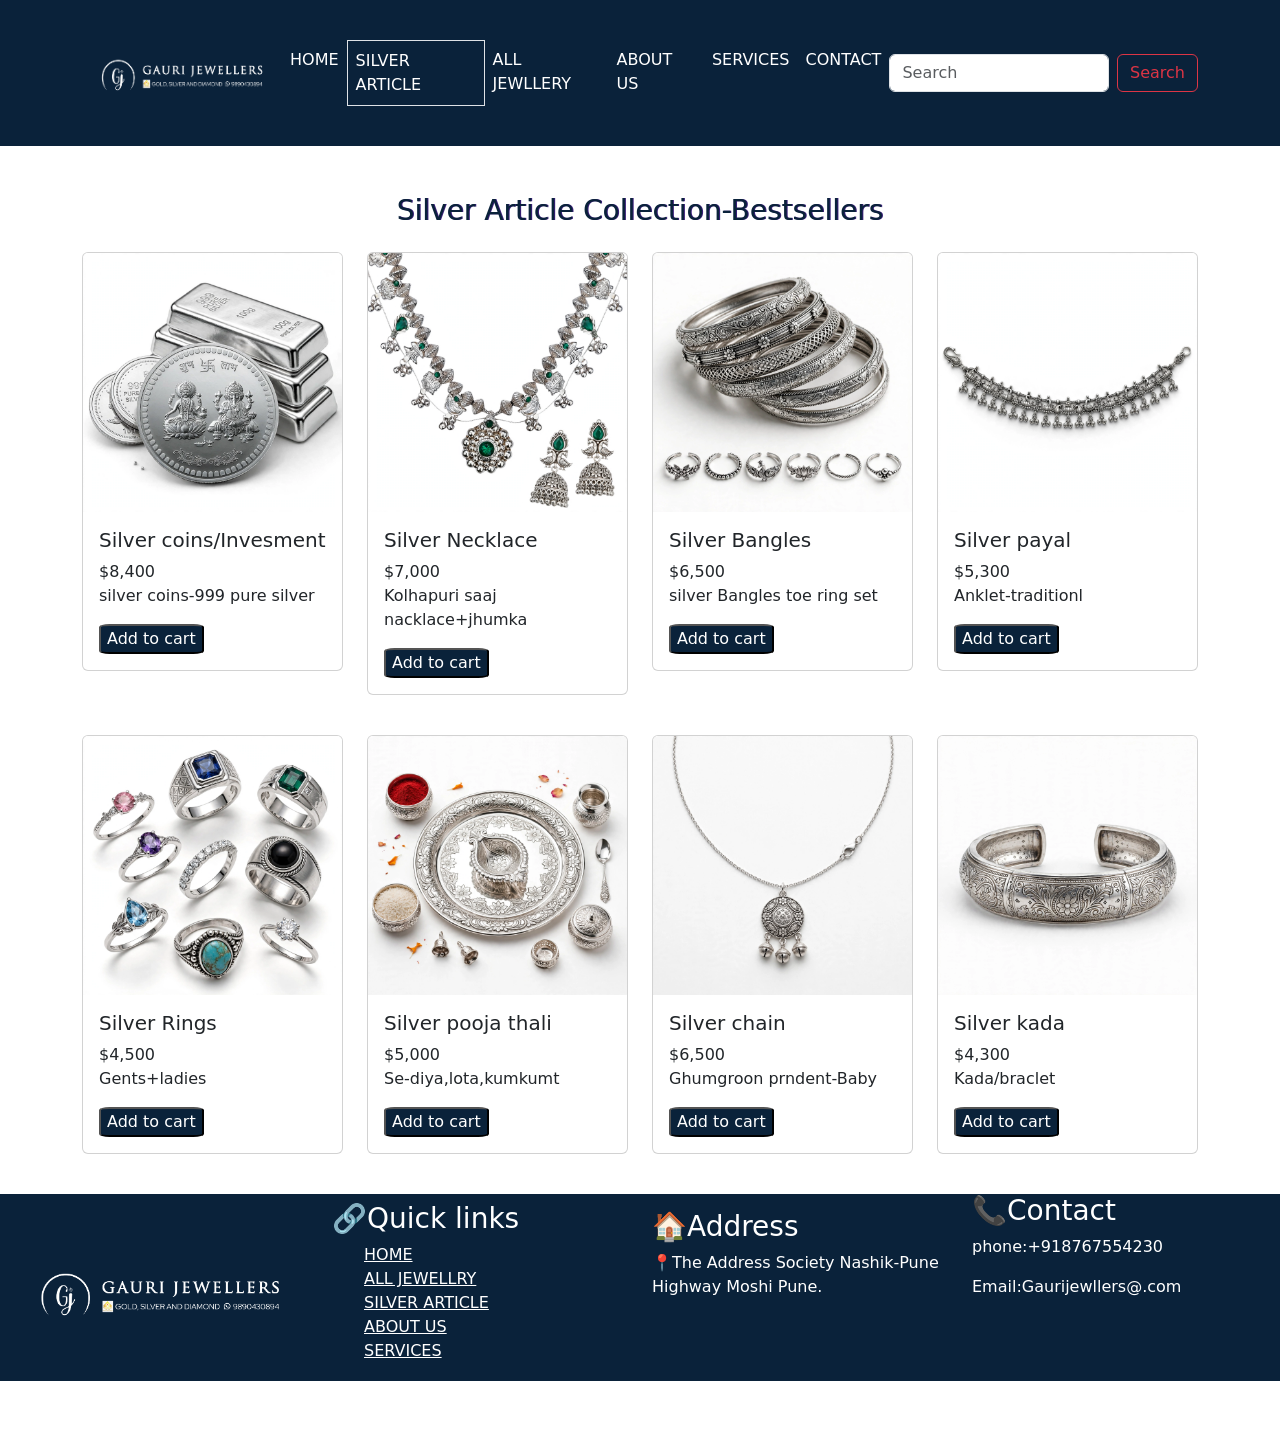
<file: silver.html>
<!doctype html>
<html lang="en">
  <head>
    <meta charset="utf-8">
    <meta name="viewport" content="width=device-width, initial-scale=1">
    <title>Bootstrap demo</title>
    <link href="css/style.css" rel="stylesheet" type="text/css"/>
    <link href="https://cdn.jsdelivr.net/npm/bootstrap@5.3.8/dist/css/bootstrap.min.css" rel="stylesheet" integrity="sha384-sRIl4kxILFvY47J16cr9ZwB07vP4J8+LH7qKQnuqkuIAvNWLzeN8tE5YBujZqJLB" crossorigin="anonymous">
  </head>
  <body>
     <header class="p_sticky">
        <nav class="navbar navbar-expand-lg b_bg">
  <div class="container">
    
    <img src="images/logo white.png" alt="logo" width="200" height="130"/>
    <button class="navbar-toggler bg-white" type="button" data-bs-toggle="collapse" data-bs-target="#navbarSupportedContent" aria-controls="navbarSupportedContent" aria-expanded="false" aria-label="Toggle navigation">
      <span class="navbar-toggler-icon"></span>
    </button>
    <div class="collapse navbar-collapse" id="navbarSupportedContent">
      <ul class="navbar-nav me-auto mb-2 mb-lg-0">
        <li class="nav-item">
          <a class="nav-link  text-white" aria-current="page" href="index.html">HOME</a>
        </li>
     
        
         
        
        <li>
          <a class="nav-link text-white active border border-solid-white" href="silver.html">SILVER ARTICLE</a>
        </li>
        <li class="nav-item">
          <a class="nav-link text-white" href="product.HTML"> ALL JEWLLERY</a>
        </li>
    
        <li>
          <a  class="nav-link text-white" href="about.html">ABOUT US</a>
        </li>
        <li class="nav-item">
          <a class="nav-link text-white" href="services.html">SERVICES</a>
        </li>
         <li class="nav-item">
            <a class="nav-link text-white" href="contact.html">CONTACT</a>
         </li>
      </ul>
      <form class="d-flex" role="search">
        <input class="form-control me-2" type="search" placeholder="Search" aria-label="Search"/>
        <button class="btn btn-outline-danger" type="dark">Search</button>
      </form>
    </div>
  </div>
</nav>
    </header>
    <main>
       
      
         <section class="mb-4 mt-5 mb-2">
             <h3 class="a_align t_shodow mb-4">Silver Article Collection-Bestsellers</h3>
              <div class="container">
                <div class="row">
                  <div class="col-md-3 mb-2">
                    <div class="card h_hover">
  <img src="images/silver4.enc" class="card-img-top" alt="earing">
  <div class="card-body">
    <h5 class="card-title"> Silver coins/Invesment </h5>
    <p class="card-text">$8,400<br>silver coins-999 pure silver</p>
    <button type="btn" class="p_text">Add to cart</button>
  
              </div>
              </div>
                  </div>
                  <div class="col-md-3 mb-3">
                    <div class="card h_hover">
  <img src="images/silver3.enc" class="card-img-top" alt="earing">
  <div class="card-body">
    <h5 class="card-title">Silver Necklace</h5>
    <p class="card-text">$7,000 <br> Kolhapuri saaj nacklace+jhumka</p> 
    <button type="btn" class="p_text">Add to cart</button>
    
  </div> 
                </div>
              </div> 
              <div class="col-md-3 mb-3">
                    <div class="card  h_hover">
  <img src="images/silver2.enc" class="card-img-top" alt="earing">
  <div class="card-body">
    <h5 class="card-title">Silver Bangles</h5>
    <p class="card-text">$6,500<br>silver Bangles toe ring set</p> 
    <button type="btn" class="p_text">Add to cart</button>
    
  </div>  
  </div>
  </div>
  <div class="col-md-3 mb-3">
                    <div class="card  h_hover">
  <img src="images/silver1.enc" class="card-img-top" alt="earing">
  <div class="card-body">
    <h5 class="card-title">Silver payal</h5>
    <p class="card-text">$5,300<br>Anklet-traditionl </p> 
    <button type="btn" class="p_text">Add to cart</button>
  </div>
        
    
  
          </section>
          <section class="mb-4">
            
            
              <div class="container">
                <div class="row">
                  <div class="col-md-3 mb-3">
                    <div class="card h_hover">
  <img src="images/silver8.enc" class="card-img-top" alt="earing">
  <div class="card-body">
    <h5 class="card-title">Silver Rings </h5>
    <p class="card-text"> $4,500 <br> Gents+ladies</p>
    <button type="btn" class="p_text">Add to cart</button>
  
              </div>
              </div>
                  </div>
                  <div class="col-md-3 mb-3">
                    <div class="card h_hover">
  <img src="images/silver7.enc" class="card-img-top" alt="earing">
  <div class="card-body">
    <h5 class="card-title">Silver pooja thali</h5>
    <p class="card-text">$5,000 <br>Se-diya,lota,kumkumt</p> 
    <button type="btn" class="p_text">Add to cart</button>
    
  </div> 
                </div>
              </div> 
              <div class="col-md-3 mb-3">
                    <div class="card  h_hover">
  <img src="images/silver6.enc" class="card-img-top" alt="earing">
  <div class="card-body">
    <h5 class="card-title">Silver chain</h5>
    <p class="card-text">$6,500<br> Ghumgroon prndent-Baby</p> 
    <button type="btn" class="p_text">Add to cart</button>
  </div> 
  </div>
  </div>
  <div class="col-md-3 mb-3">
                    <div class="card  h_hover">
  <img src="images/silver5.enc" class="card-img-top" alt="earing">
  <div class="card-body">
    <h5 class="card-title"> Silver kada</h5>
    <p class="card-text">$4,300<br>Kada/braclet </p> 
    <button type="btn" class="p_text">Add to cart</button>
  </div>
        
    
  
          </section>
    </main>
       <footer>
        <section class="mb-5">
      <div class="container-fluid b_bg mt-2 ">
        <div class="row">
          <div class="col-md-3 mt-2">
            <img src="images/logo white.png" class="img-fluid">
          </div>
           <div class="col-md-3 text-white mt-2">
               <h3> &#x1F517;Quick links</h3>
               <ul>
              <li> <a href="index.html" class="text-white">HOME</a></li>
               
               <li> <a href="product.html" class="text-white">ALL JEWELLRY</a></li>
               <li><a href="silver.html" class="text-white">SILVER ARTICLE</a></li>
               <li><a href="about.html" class="text-white">ABOUT US</a></li>
               <li><a href="services.html" class="text-white">SERVICES</a></li>
                
                </ul>
           </div>
              <div class="col-md-3 mt-3 ">
                <h3 class="text-white"> &#127968;Address</h3>
                <p class="text-white mt-2">  &#128205;The Address Society Nashik-Pune <br> Highway Moshi Pune.</p>
              </div>
              <div class="col-md-3 ">
                <h3 class="text-white">&#128222;Contact</h3>
                    <p class="text-white">phone:+918767554230 </p>
                     <p class="text-white">Email:Gaurijewllers@.com</p> 
                   
              </div>
        </div>
      </div>
      </section>
     </footer>
  
    
    <script src="https://cdn.jsdelivr.net/npm/bootstrap@5.3.8/dist/js/bootstrap.bundle.min.js" integrity="sha384-FKyoEForCGlyvwx9Hj09JcYn3nv7wiPVlz7YYwJrWVcXK/BmnVDxM+D2scQbITxI" crossorigin="anonymous"></script>
  </body>
</html>
</file>
<file: css/style.css>
.b_bg{ 
    background-color:#0A223A;
    color: white;
    position:sticky;
}
.b_btn{
    background-color:#0A223A;
    color:white;
    border-radius:5%;
    border-color:#0A223A;
}    
    

.t_color1{
    color:#0A223A;
    list-style: none;
}
li{
    list-style-type: none;
}
.h_hover:hover{
background-color:#0A223A;
color: white;
}
.i_size{
    height:10px;
}
h2{
    color:#0A223A;
    font-weight:300;
    font-size: 50px;
}
.p_sticky{
    position: sticky;
    top: 0px;
    z-index: 1000;
}
.p_border{
    box-shadow:rgba(236, 233, 233, 0.987)1px 0px 1px 1px;
    position:center;
}
.f_size{
    font-weight:100;
    font-size: 22px;
    width:3000;
}
.text{

    margin-top:20px;
    font-weight: 300;
    font-size:20px;
}
.a_hover:hover{
    border-radius:10%;
    border-color: white solid 1px;
}
.s_hover:hover{
     transform: scale(1);
     border-radius:5%;
     background-color:#0A223A;
    border:solid #0A223A;
}
.nav-link:hover{
    border:1px solid white;
}


  


.p_text{
    text-align: center;
    background-color: #0A223A;
    border-radius:10%;
    color: white;
}
.a_align{
    text-align: center;

}
.t_shodow{
  text-shadow: 1px 0px 0px rgba(35, 3, 105, 0.896);
  color: #0A223A;
}
.navbar-toggler{
    color: white;
    border-color: white;
}
</file>
